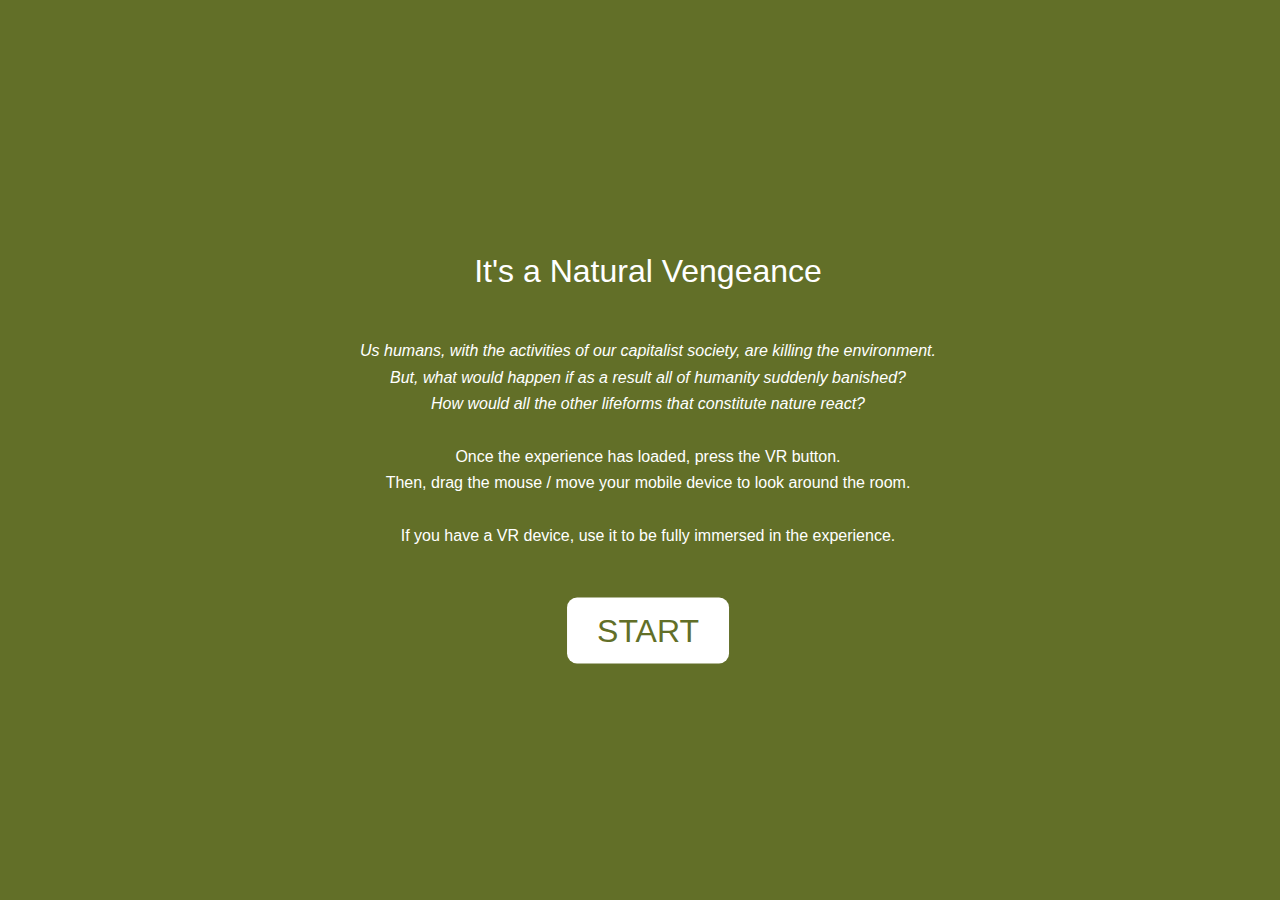
<file: index.html>
<!DOCTYPE html>
<html>
	<head>
		<meta charset="utf-8">
		<title>It's a Natural Vengeance</title>
		<link rel="stylesheet" type="text/css" href="style.css">
	</head>
	<body style="background-color:#626f28;">
		<div id="startScreen">
			<h1>It's a Natural Vengeance</h1>
			<p id="info">
				<em>Us humans, with the activities of our capitalist society, are killing the environment.</em>
				<br>
				<em>But, what would happen if as a result all of humanity suddenly banished?</em>
				<br>
				<em>How would all the other lifeforms that constitute nature react?</em>
				<br><br>
				Once the experience has loaded, press the VR button.
				<br>
				Then, drag the mouse / move your mobile device to look around the room.
				<br><br>
				If you have a VR device, use it to be fully immersed in the experience.
			</p>
			<button id="startButton" onclick="window.location.href='/experience.html'">
				START
			</button>
		</div>
	</body>
</html>
</file>
<file: style.css>
* {
	font-family: "Century Gothic", CenturyGothic, AppleGothic, sans-serif;
	font-weight: 400; 
	line-height: 26.4px;
}

.a-loader-title {
	visibility: hidden;
}

#startScreen {
	position: absolute;
	width: 100%;
	top: 50%;
	-ms-transform: translateY(-50%);
	transform: translateY(-50%);
}

h1 {
	position: relative;
	color: white;
	text-align: center;
}

#info {
	position: relative;
	padding: 2.5%;  
	color: white;
	text-align: center;
}

#startButton {
	position: relative;
	left: 50%;
	transform: translateX(-50%);
	-ms-transform: translateX(-50%);
	
	background-color: white;
	color: #626f28;
	padding: 20px 30px;
	border: none;
	border-radius: 10px;
	cursor: pointer;
	text-align: center;
	font-size: 200%;
}

.guidanceText {
	position: absolute;
	top: 0;
	left: 50%;
	transform: translateX(-50%);
	-ms-transform: translateX(-50%);
	color: white;
	text-align: center;
	display: none;
}
</file>
